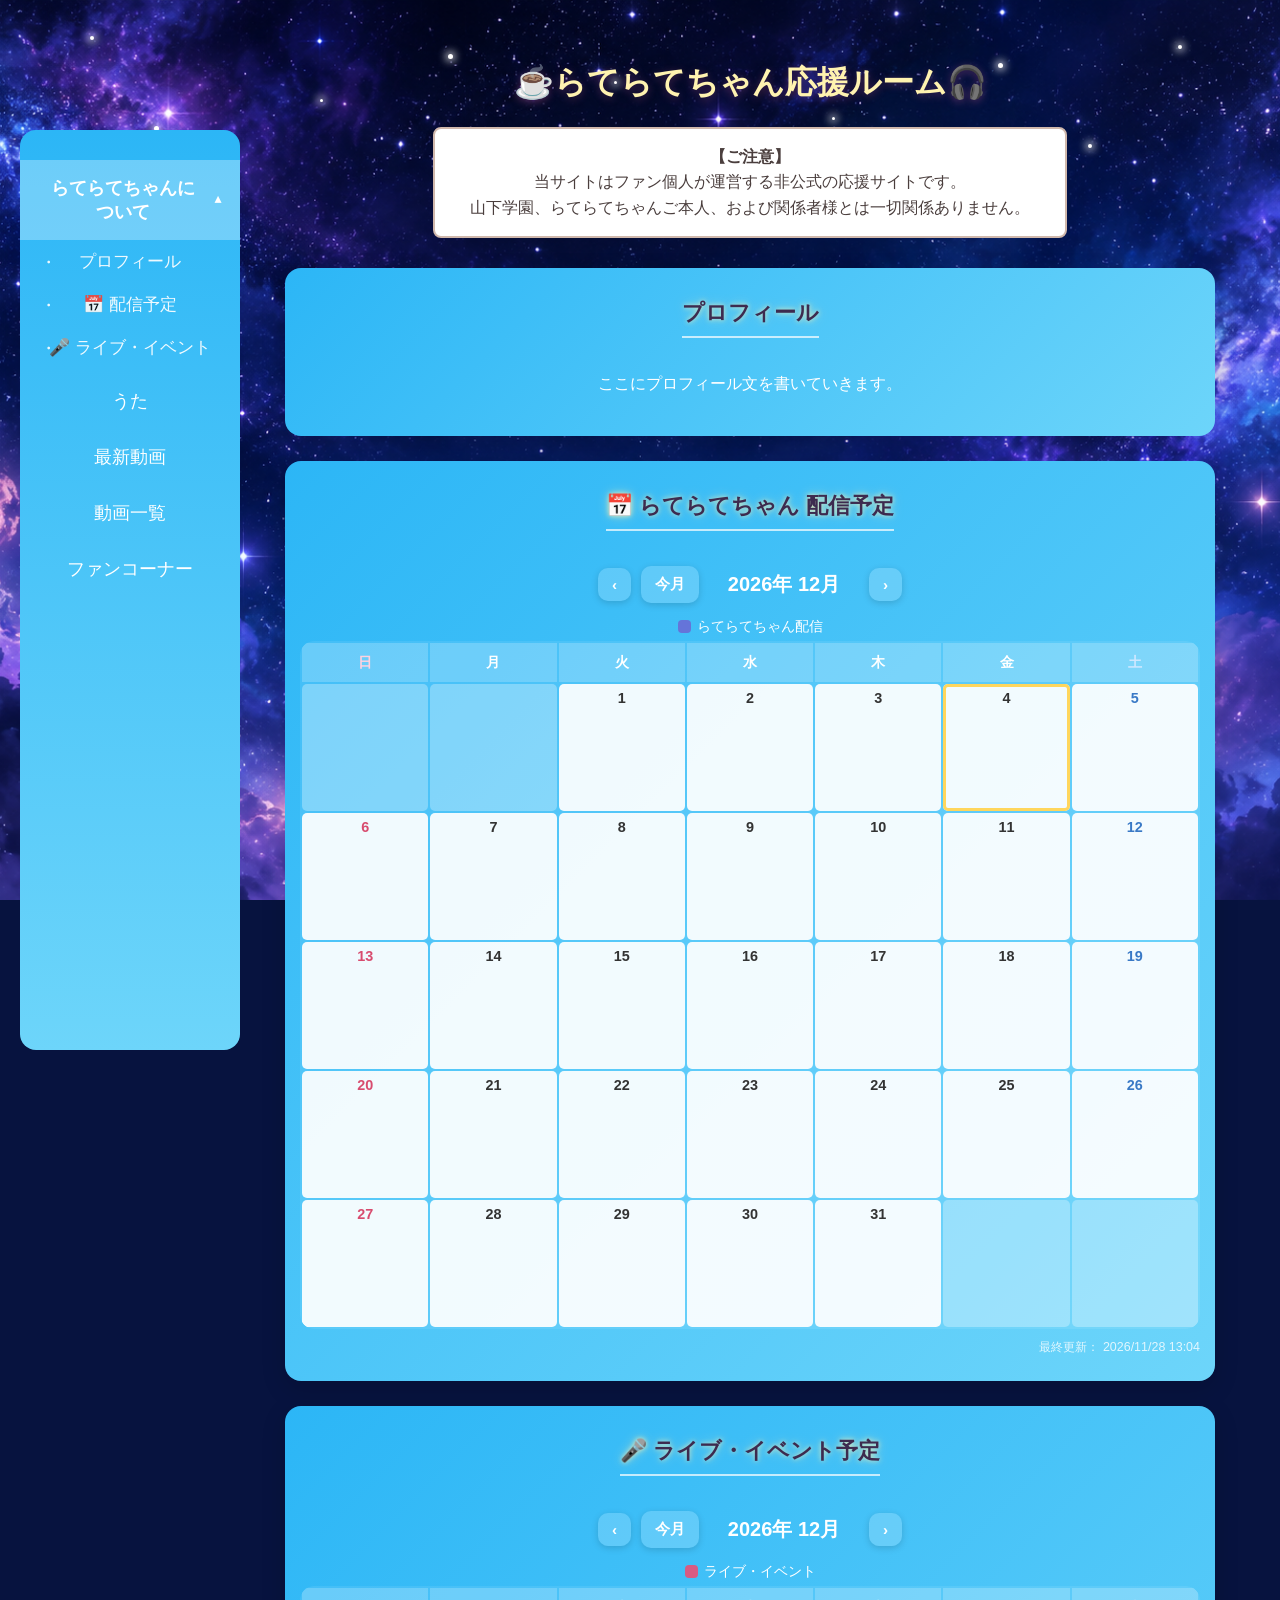
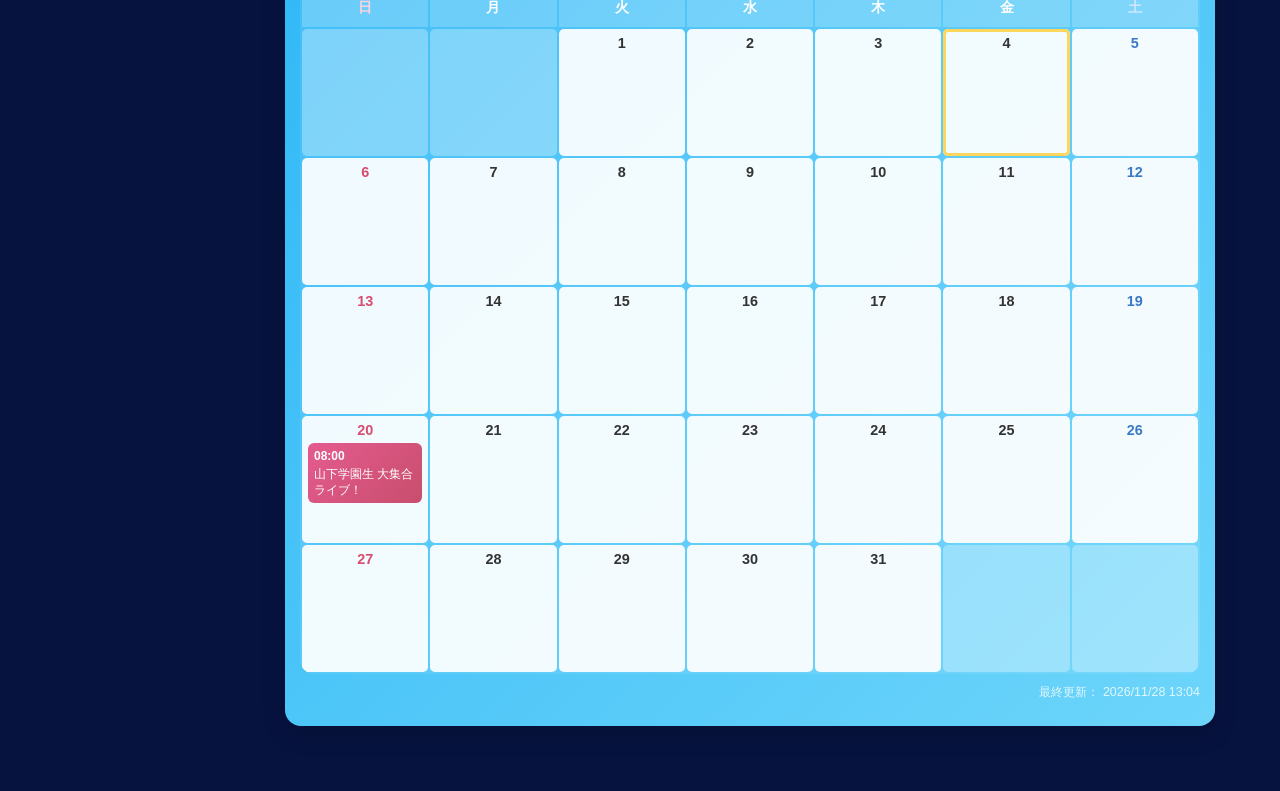
<file: index.html>
<!DOCTYPE html>
<html lang="ja">
<head>
  <meta charset="UTF-8">
  <meta name="viewport" content="width=device-width, initial-scale=1.0">

  <title>プロフィール｜らてらてちゃん応援ルーム</title>

  <link rel="stylesheet" href="style.css">

  <style>
    /* ========================================
       📅 スケジュール
    ======================================== */

    .schedule-box {
      width: 100%;
      margin-top: 15px;
    }

    .calendar-header {
      display: flex;
      align-items: center;
      justify-content: center;
      gap: 10px;
      flex-wrap: wrap;
      margin-bottom: 15px;
    }

    .calendar-title {
      min-width: 150px;
      margin: 0;
      text-align: center;
      font-size: 1.25rem;
      font-weight: bold;
      color: #ffffff;
    }

    .calendar-button {
      border: none;
      border-radius: 10px;
      padding: 8px 14px;
      cursor: pointer;
      font-weight: bold;
      font-size: 0.95rem;
      color: #ffffff;
      background: rgba(255, 255, 255, 0.18);
      box-shadow: 0 2px 7px rgba(0, 0, 0, 0.15);
      transition: 0.2s;
    }

    .calendar-button:hover {
      background: rgba(255, 255, 255, 0.30);
      transform: translateY(-1px);
    }

    .calendar-wrap {
      width: 100%;
      overflow-x: auto;
      border-radius: 14px;
    }

    .calendar {
      width: 100%;
      min-width: 700px;
      border-collapse: separate;
      border-spacing: 2px;
      table-layout: fixed;
      background: rgba(255, 255, 255, 0.08);
      border-radius: 14px;
      overflow: hidden;
    }

    .calendar th {
      padding: 10px 4px;
      text-align: center;
      background: rgba(255, 255, 255, 0.20);
      color: #ffffff;
      font-size: 0.9rem;
    }

    .calendar th:first-child {
      color: #ffd2df;
    }

    .calendar th:last-child {
      color: #cfe8ff;
    }

    .calendar td {
      height: 115px;
      padding: 6px;
      vertical-align: top;
      background: rgba(255, 255, 255, 0.92);
      color: #333333;
      border-radius: 5px;
    }

    .calendar td.empty-day {
      background: rgba(255, 255, 255, 0.30);
    }

    .calendar td.today {
      outline: 3px solid #ffd65c;
      outline-offset: -3px;
    }

    .day-number {
      display: block;
      margin-bottom: 5px;
      font-size: 0.9rem;
      font-weight: bold;
      color: #333333;
    }

    .sunday .day-number {
      color: #d84c6f;
    }

    .saturday .day-number {
      color: #3979c6;
    }

    .schedule-event {
      display: block;
      width: 100%;
      margin: 3px 0;
      padding: 5px 6px;
      border: none;
      border-radius: 6px;
      text-align: left;
      font-size: 0.75rem;
      line-height: 1.35;
      cursor: pointer;
      word-break: break-word;
      transition: 0.15s;
    }

    .schedule-event:hover {
      transform: scale(1.02);
      filter: brightness(1.05);
    }

    .streaming-event {
      color: #ffffff;
      background: linear-gradient(
        135deg,
        #5577e8,
        #805ad5
      );
    }

    .live-event {
      color: #ffffff;
      background: linear-gradient(
        135deg,
        #e45b8f,
        #c84e6d
      );
    }

    .event-time {
      display: block;
      font-weight: bold;
      margin-bottom: 2px;
    }

    .schedule-legend {
      display: flex;
      justify-content: center;
      gap: 18px;
      flex-wrap: wrap;
      margin: 12px 0 5px;
      color: #ffffff;
      font-size: 0.85rem;
    }

    .legend-item {
      display: inline-flex;
      align-items: center;
      gap: 6px;
    }

    .legend-color {
      width: 13px;
      height: 13px;
      border-radius: 4px;
    }

    .legend-streaming {
      background: #6574d9;
    }

    .legend-live {
      background: #d85b83;
    }

    .schedule-message {
      padding: 20px;
      text-align: center;
      color: #ffffff;
      font-size: 0.95rem;
    }

    .schedule-update {
      margin-top: 10px;
      text-align: right;
      font-size: 0.78rem;
      color: rgba(255, 255, 255, 0.8);
    }


    /* ========================================
       📋 予定詳細
    ======================================== */

    .schedule-modal {
      display: none;
      position: fixed;
      z-index: 9999;
      inset: 0;
      padding: 20px;
      background: rgba(0, 0, 0, 0.65);
      align-items: center;
      justify-content: center;
    }

    .schedule-modal.show {
      display: flex;
    }

    .schedule-modal-content {
      position: relative;
      width: 100%;
      max-width: 520px;
      max-height: 80vh;
      overflow-y: auto;
      padding: 25px;
      border-radius: 18px;
      color: #333333;
      background: #ffffff;
      box-shadow: 0 10px 35px rgba(0, 0, 0, 0.35);
    }

    .schedule-modal-content h3 {
      margin: 0 35px 15px 0;
      color: #51428a;
      line-height: 1.5;
    }

    .schedule-modal-close {
      position: absolute;
      top: 12px;
      right: 15px;
      width: 35px;
      height: 35px;
      border: none;
      border-radius: 50%;
      cursor: pointer;
      font-size: 1.3rem;
      color: #555555;
      background: #eeeeee;
    }

    .schedule-detail-row {
      margin: 10px 0;
      line-height: 1.7;
      white-space: pre-wrap;
      word-break: break-word;
    }

    .schedule-detail-label {
      font-weight: bold;
      color: #51428a;
    }

    .schedule-link {
      display: inline-block;
      margin-top: 15px;
      padding: 10px 18px;
      border-radius: 10px;
      color: #ffffff;
      text-decoration: none;
      font-weight: bold;
      background: linear-gradient(
        135deg,
        #5577e8,
        #805ad5
      );
    }

    .schedule-link:hover {
      opacity: 0.9;
    }


    /* ========================================
       📱 スマホ
    ======================================== */

    @media (max-width: 700px) {

      .calendar {
        min-width: 620px;
      }

      .calendar td {
        height: 100px;
      }

      .schedule-event {
        font-size: 0.70rem;
      }

      .calendar-header {
        gap: 7px;
      }

      .calendar-title {
        min-width: 125px;
        font-size: 1.05rem;
      }

      .calendar-button {
        padding: 7px 10px;
        font-size: 0.85rem;
      }

      .schedule-modal-content {
        padding: 22px 18px;
      }
    }
  </style>
</head>


<body>

<!-- ★ 星空演出オーバーレイ -->
<div class="starry-overlay" aria-hidden="true">
  <!-- キラキラ星 -->
  <div class="twinkle-star s1"></div>
  <div class="twinkle-star s2"></div>
  <div class="twinkle-star s3"></div>
  <div class="twinkle-star s4"></div>
  <div class="twinkle-star s5"></div>
  <div class="twinkle-star s6"></div>
  <div class="twinkle-star s7"></div>
  <div class="twinkle-star s8"></div>
  <div class="twinkle-star s9"></div>
  <div class="twinkle-star s10"></div>
</div>
  
<div class="layout">
  <!-- ========================================
       左メニュー
  ======================================== -->
  <nav class="side-menu">

    <!-- ★ らてらてちゃんについて（展開メニュー） -->
    <div class="menu-group">
      <div class="menu-parent-row">
        <a href="index.html" class="menu-link menu-parent active">らてらてちゃんについて</a>
        <button class="menu-toggle open" type="button" aria-label="メニューを開閉">▼</button>
      </div>
      <div class="menu-children open">
        <a href="#profile" class="menu-link child">プロフィール</a>
        <a href="#streaming-schedule-section" class="menu-link child">📅 配信予定</a>
        <a href="#live-schedule-section" class="menu-link child">🎤 ライブ・イベント</a>
      </div>
    </div>

    <a href="songs.html" class="menu-link">うた</a>
    <a href="videos.html" class="menu-link">最新動画</a>
    <a href="videos-list.html" class="menu-link">動画一覧</a>
    <a href="fan.html" class="menu-link">ファンコーナー</a>

  </nav>

  <!-- ========================================
       メインコンテンツ
  ======================================== -->
  <main class="main-content">

    <h1>☕️らてらてちゃん応援ルーム🎧️</h1>

    <!-- ★ 注意書き（タイトル直下） -->
    <div class="caution">
      <strong>【ご注意】</strong><br>
      当サイトはファン個人が運営する非公式の応援サイトです。<br>
      山下学園、らてらてちゃんご本人、および関係者様とは一切関係ありません。
    </div>

    <!-- プロフィール -->
    <div id="profile" class="video-section">
      <h2>プロフィール</h2>
      <p>ここにプロフィール文を書いていきます。</p>
    </div>

    <!-- 配信予定 -->
    <div id="streaming-schedule-section" class="video-section">
      <h2>📅 らてらてちゃん 配信予定</h2>
      <div id="streaming-schedule" class="schedule-box"></div>
    </div>

    <!-- ライブ・イベント予定 -->
    <div id="live-schedule-section" class="video-section">
      <h2>🎤 ライブ・イベント予定</h2>
      <div id="live-schedule" class="schedule-box"></div>
    </div>

  </main>

</div>  <!-- ★ ここで .layout を閉じる -->

  <!-- ========================================
       📋 予定詳細ウィンドウ
  ======================================== -->

  <div
    id="schedule-modal"
    class="schedule-modal">

    <div class="schedule-modal-content">

      <button
        id="schedule-modal-close"
        class="schedule-modal-close"
        type="button">
        ×
      </button>

      <div id="schedule-modal-body"></div>

    </div>

  </div>


  <script>
    /* ========================================
       📅 スケジュール設定
    ======================================== */

    let scheduleData = {
      streaming: [],
      live: []
    };

    let updatedAt = "";

    const calendarStates = {
      streaming: new Date(),
      live: new Date()
    };


    /* ========================================
       JSON取得
    ======================================== */

    async function loadSchedule() {

      try {

        const response = await fetch(
          "schedule-data.json?t=" + Date.now(),
          {
            cache: "no-store"
          }
        );

        if (!response.ok) {
          throw new Error(
            "schedule-data.json の取得に失敗しました"
          );
        }

        const data = await response.json();

        scheduleData.streaming =
          Array.isArray(data.streaming)
            ? data.streaming
            : [];

        scheduleData.live =
          Array.isArray(data.live)
            ? data.live
            : [];

        updatedAt = data.updatedAt || "";

        renderCalendar("streaming");
        renderCalendar("live");

      } catch (error) {

        console.error(error);

        document.getElementById(
          "streaming-schedule"
        ).innerHTML =
          '<div class="schedule-message">' +
          '配信予定を読み込めませんでした。' +
          '</div>';

        document.getElementById(
          "live-schedule"
        ).innerHTML =
          '<div class="schedule-message">' +
          'ライブ・イベント予定を読み込めませんでした。' +
          '</div>';
      }
    }


    /* ========================================
       カレンダー作成
    ======================================== */

    function renderCalendar(type) {

      const container =
        document.getElementById(
          type === "streaming"
            ? "streaming-schedule"
            : "live-schedule"
        );

      const currentDate =
        calendarStates[type];

      const year =
        currentDate.getFullYear();

      const month =
        currentDate.getMonth();

      const firstDay =
        new Date(
          year,
          month,
          1
        ).getDay();

      const lastDate =
        new Date(
          year,
          month + 1,
          0
        ).getDate();


      let html = "";


      /* ヘッダー */

      html += `
        <div class="calendar-header">

          <button
            class="calendar-button"
            type="button"
            onclick="changeMonth('${type}', -1)">
            ‹
          </button>

          <button
            class="calendar-button"
            type="button"
            onclick="goCurrentMonth('${type}')">
            今月
          </button>

          <div class="calendar-title">
            ${year}年 ${month + 1}月
          </div>

          <button
            class="calendar-button"
            type="button"
            onclick="changeMonth('${type}', 1)">
            ›
          </button>

        </div>
      `;


      /* 凡例 */

      html += `
        <div class="schedule-legend">
      `;

      if (type === "streaming") {

        html += `
          <span class="legend-item">
            <span
              class="legend-color legend-streaming">
            </span>
            らてらてちゃん配信
          </span>
        `;

      } else {

        html += `
          <span class="legend-item">
            <span
              class="legend-color legend-live">
            </span>
            ライブ・イベント
          </span>
        `;
      }

      html += `
        </div>
      `;


      /* カレンダー */

      html += `
        <div class="calendar-wrap">

          <table class="calendar">

            <thead>
              <tr>
                <th>日</th>
                <th>月</th>
                <th>火</th>
                <th>水</th>
                <th>木</th>
                <th>金</th>
                <th>土</th>
              </tr>
            </thead>

            <tbody>
      `;


      let day = 1;

      for (let week = 0; week < 6; week++) {

        if (day > lastDate) {
          break;
        }

        html += "<tr>";

        for (
          let weekday = 0;
          weekday < 7;
          weekday++
        ) {

          if (
            (week === 0 &&
             weekday < firstDay)
            ||
            day > lastDate
          ) {

            html +=
              '<td class="empty-day"></td>';

            continue;
          }


          const cellDate =
            new Date(
              year,
              month,
              day
            );


          const dateString =
            formatLocalDate(
              cellDate
            );


          const events =
            scheduleData[type]
              .filter(event => {

                if (!event.start) {
                  return false;
                }

                return (
                  event.start.slice(0, 10)
                  === dateString
                );
              });


          const today =
            new Date();

          const isToday =
            today.getFullYear() === year &&
            today.getMonth() === month &&
            today.getDate() === day;


          let tdClass = "";

          if (weekday === 0) {
            tdClass += " sunday";
          }

          if (weekday === 6) {
            tdClass += " saturday";
          }

          if (isToday) {
            tdClass += " today";
          }


          html += `
            <td class="${tdClass.trim()}">

              <span class="day-number">
                ${day}
              </span>
          `;


          events.forEach(event => {

            const time =
              formatEventTime(
                event.start
              );

            const eventClass =
              type === "streaming"
                ? "streaming-event"
                : "live-event";


            html += `
              <button
                type="button"
                class="schedule-event ${eventClass}"
                onclick='openScheduleDetail(
                  ${JSON.stringify(event)}
                )'>

                <span class="event-time">
                  ${escapeHtml(time)}
                </span>

                ${escapeHtml(event.title)}

              </button>
            `;
          });


          html += "</td>";

          day++;
        }

        html += "</tr>";
      }


      html += `
            </tbody>

          </table>

        </div>
      `;


      /* 更新日時 */

      if (updatedAt) {

        html += `
          <div class="schedule-update">
            最終更新：
            ${escapeHtml(
              formatUpdatedAt(updatedAt)
            )}
          </div>
        `;
      }


      container.innerHTML = html;
    }


    /* ========================================
       月移動
    ======================================== */

    function changeMonth(
      type,
      amount
    ) {

      const current =
        calendarStates[type];

      calendarStates[type] =
        new Date(
          current.getFullYear(),
          current.getMonth() + amount,
          1
        );

      renderCalendar(type);
    }


    function goCurrentMonth(type) {

      const now = new Date();

      calendarStates[type] =
        new Date(
          now.getFullYear(),
          now.getMonth(),
          1
        );

      renderCalendar(type);
    }


    /* ========================================
       詳細表示
    ======================================== */

    function openScheduleDetail(event) {

      const modal =
        document.getElementById(
          "schedule-modal"
        );

      const body =
        document.getElementById(
          "schedule-modal-body"
        );


      let html = `
        <h3>
          ${escapeHtml(event.title)}
        </h3>
      `;


      html += `
        <div class="schedule-detail-row">

          <span class="schedule-detail-label">
            📅 日時
          </span><br>

          ${escapeHtml(
            formatDetailDate(
              event.start,
              event.end
            )
          )}

        </div>
      `;


      if (event.location) {

        html += `
          <div class="schedule-detail-row">

            <span class="schedule-detail-label">
              📍 場所
            </span><br>

            ${escapeHtml(event.location)}

          </div>
        `;
      }


      if (event.description) {

        html += `
          <div class="schedule-detail-row">

            <span class="schedule-detail-label">
              📝 詳細
            </span><br>

            ${escapeHtml(
              event.description
            )}

          </div>
        `;
      }


      const link =
        event.url ||
        event.source;


      if (link) {

        html += `
          <a
            class="schedule-link"
            href="${escapeAttribute(link)}"
            target="_blank"
            rel="noopener noreferrer">

            詳細ページを開く

          </a>
        `;
      }


      body.innerHTML = html;

      modal.classList.add("show");
    }


    function closeScheduleDetail() {

      document
        .getElementById(
          "schedule-modal"
        )
        .classList.remove("show");
    }


    document
      .getElementById(
        "schedule-modal-close"
      )
      .addEventListener(
        "click",
        closeScheduleDetail
      );


    document
      .getElementById(
        "schedule-modal"
      )
      .addEventListener(
        "click",
        function(event) {

          if (
            event.target === this
          ) {
            closeScheduleDetail();
          }
        }
      );


    document.addEventListener(
      "keydown",
      function(event) {

        if (event.key === "Escape") {
          closeScheduleDetail();
        }
      }
    );


    /* ========================================
       日付表示
    ======================================== */

    function formatLocalDate(date) {

      const year =
        date.getFullYear();

      const month =
        String(
          date.getMonth() + 1
        ).padStart(2, "0");

      const day =
        String(
          date.getDate()
        ).padStart(2, "0");

      return (
        year +
        "-" +
        month +
        "-" +
        day
      );
    }


    function formatEventTime(value) {

      if (!value) {
        return "";
      }

      const date =
        new Date(value);

      return (
        String(
          date.getHours()
        ).padStart(2, "0")
        +
        ":"
        +
        String(
          date.getMinutes()
        ).padStart(2, "0")
      );
    }


    function formatDetailDate(
      startValue,
      endValue
    ) {

      if (!startValue) {
        return "";
      }

      const start =
        new Date(startValue);

      const weekdays = [
        "日",
        "月",
        "火",
        "水",
        "木",
        "金",
        "土"
      ];


      let text =
        start.getFullYear()
        + "年"
        + (start.getMonth() + 1)
        + "月"
        + start.getDate()
        + "日（"
        + weekdays[start.getDay()]
        + "） "
        + String(
          start.getHours()
        ).padStart(2, "0")
        + ":"
        + String(
          start.getMinutes()
        ).padStart(2, "0");


      if (endValue) {

        const end =
          new Date(endValue);

        text +=
          " ～ "
          + String(
            end.getHours()
          ).padStart(2, "0")
          + ":"
          + String(
            end.getMinutes()
          ).padStart(2, "0");
      }


      return text;
    }


    function formatUpdatedAt(value) {

      const date =
        new Date(value);

      return (
        date.getFullYear()
        + "/"
        + String(
          date.getMonth() + 1
        ).padStart(2, "0")
        + "/"
        + String(
          date.getDate()
        ).padStart(2, "0")
        + " "
        + String(
          date.getHours()
        ).padStart(2, "0")
        + ":"
        + String(
          date.getMinutes()
        ).padStart(2, "0")
      );
    }


    /* ========================================
       HTML安全対策
    ======================================== */

    function escapeHtml(value) {

      return String(
        value ?? ""
      )
        .replaceAll("&", "&amp;")
        .replaceAll("<", "&lt;")
        .replaceAll(">", "&gt;")
        .replaceAll('"', "&quot;")
        .replaceAll("'", "&#039;");
    }


    function escapeAttribute(value) {

      return escapeHtml(value);
    }


    /* ========================================
       📂 メニュー開閉
    ======================================== */

    function setupMenuToggle() {
      document.querySelectorAll(".menu-group").forEach(group => {
        const toggle = group.querySelector(".menu-toggle");
        const children = group.querySelector(".menu-children");
        if (!toggle || !children) return;

        toggle.addEventListener("click", function (e) {
          e.preventDefault();
          e.stopPropagation();
          children.classList.toggle("open");
          toggle.classList.toggle("open");
        });
      });
    }


    /* ========================================
       ★ ランダム流れ星
    ======================================== */

    function createShootingStar() {
      const overlay = document.querySelector('.starry-overlay');
      if (!overlay) {
        console.log("starry-overlay が見つかりません");
        return;
      }

      const star = document.createElement('div');
      star.className = 'shooting-star';

      const size = 2 + Math.random() * 2;
      const length = 150 + Math.random() * 150;
      const duration = 2.8 + Math.random() * 2.5;
      const angle = -20 - Math.random() * 40;
      const startTop = 5 + Math.random() * 50;
      const startRight = -100 - Math.random() * 100;

      star.style.cssText = `
        width: ${length}px;
        height: ${size}px;
        top: ${startTop}%;
        right: ${startRight}px;
        --angle: ${angle}deg;
        transform: rotate(${angle}deg);
      `;

      star.style.animation = `shooting-random ${duration}s linear forwards`;

      overlay.appendChild(star);

      setTimeout(() => {
        star.remove();
      }, duration * 1000 + 200);
    }

    function startShootingStars() {
      console.log("流れ星スタート");
      createShootingStar();
      setTimeout(createShootingStar, 900);

      setInterval(() => {
        const count = 2 + Math.floor(Math.random() * 2);
        for (let i = 0; i < count; i++) {
          setTimeout(createShootingStar, i * 700);
        }
      }, 5000);
    }

    // キーフレーム追加
    const shootingStyle = document.createElement('style');
    shootingStyle.textContent = `
      @keyframes shooting-random {
        0% {
          transform: translateX(0) translateY(0) rotate(var(--angle));
          opacity: 0;
        }
        5% { opacity: 1; }
        80% { opacity: 1; }
        100% {
          transform: translateX(-140vw) translateY(50vh) rotate(var(--angle));
          opacity: 0;
        }
      }
    `;
    document.head.appendChild(shootingStyle);

    // 開始
    setupMenuToggle();
    loadSchedule();
    startShootingStars();

  </script>

</body>
</html>
</file>
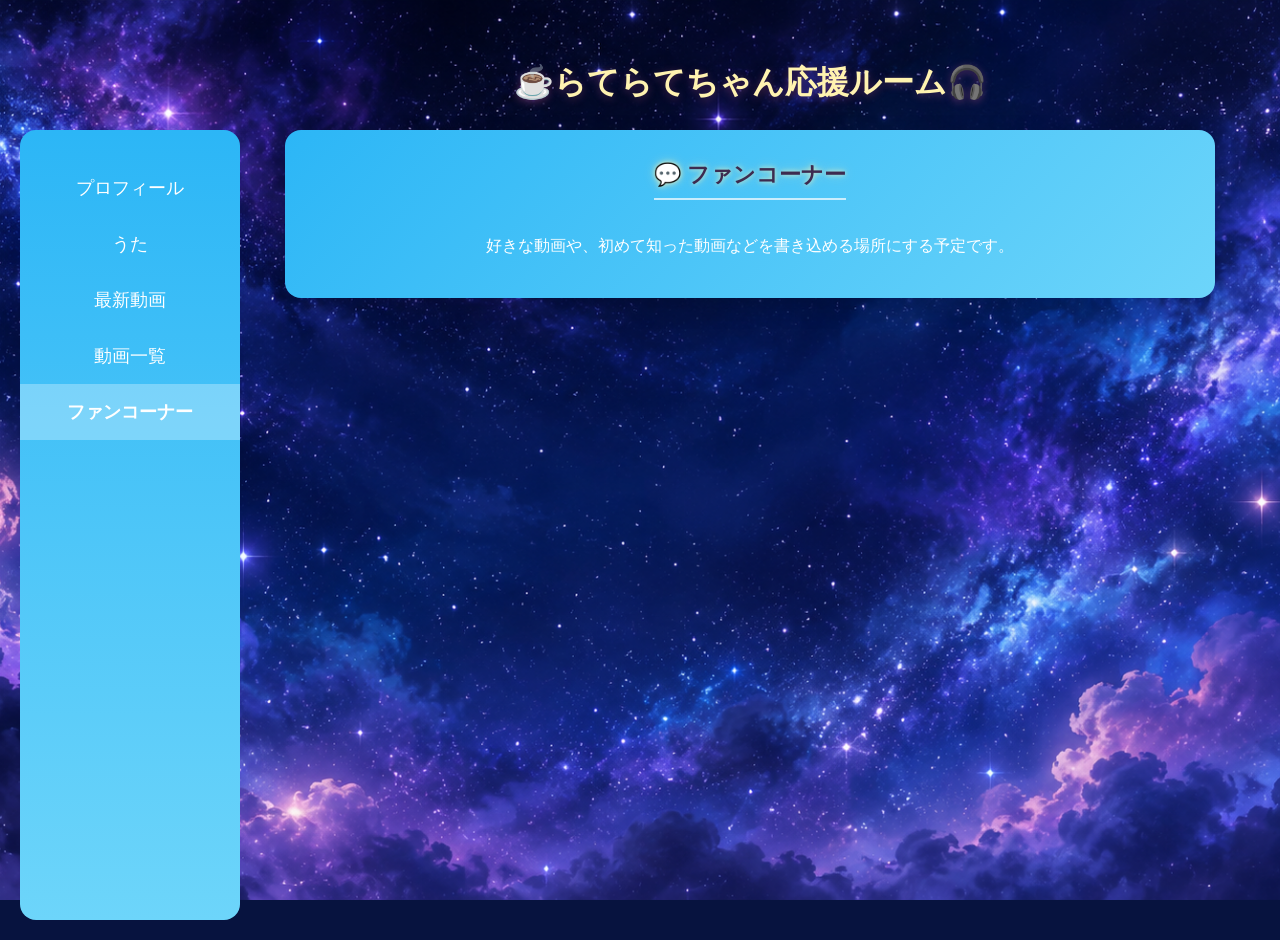
<file: fan.html>
<!DOCTYPE html>
<html lang="ja">
<head>
  <meta charset="UTF-8">
  <meta name="viewport" content="width=device-width, initial-scale=1.0">
  <title>ファンコーナー｜らてらてちゃん応援ルーム</title>
  <link rel="stylesheet" href="style.css">
</head>
<body>

  <div class="layout">
    <nav class="side-menu">
      <a href="index.html" class="menu-link">プロフィール</a>
      <a href="songs.html" class="menu-link">うた</a>
      <a href="videos.html" class="menu-link">最新動画</a>
      <a href="videos-list.html" class="menu-link">動画一覧</a>
      <a href="fan.html" class="menu-link active">ファンコーナー</a>
    </nav>

    <main class="main-content">
      <h1>☕️らてらてちゃん応援ルーム🎧️</h1>

      <div class="video-section">
        <h2>💬 ファンコーナー</h2>
        <p>好きな動画や、初めて知った動画などを書き込める場所にする予定です。</p>
      </div>
    </main>
  </div>

</body>
</html>
</file>
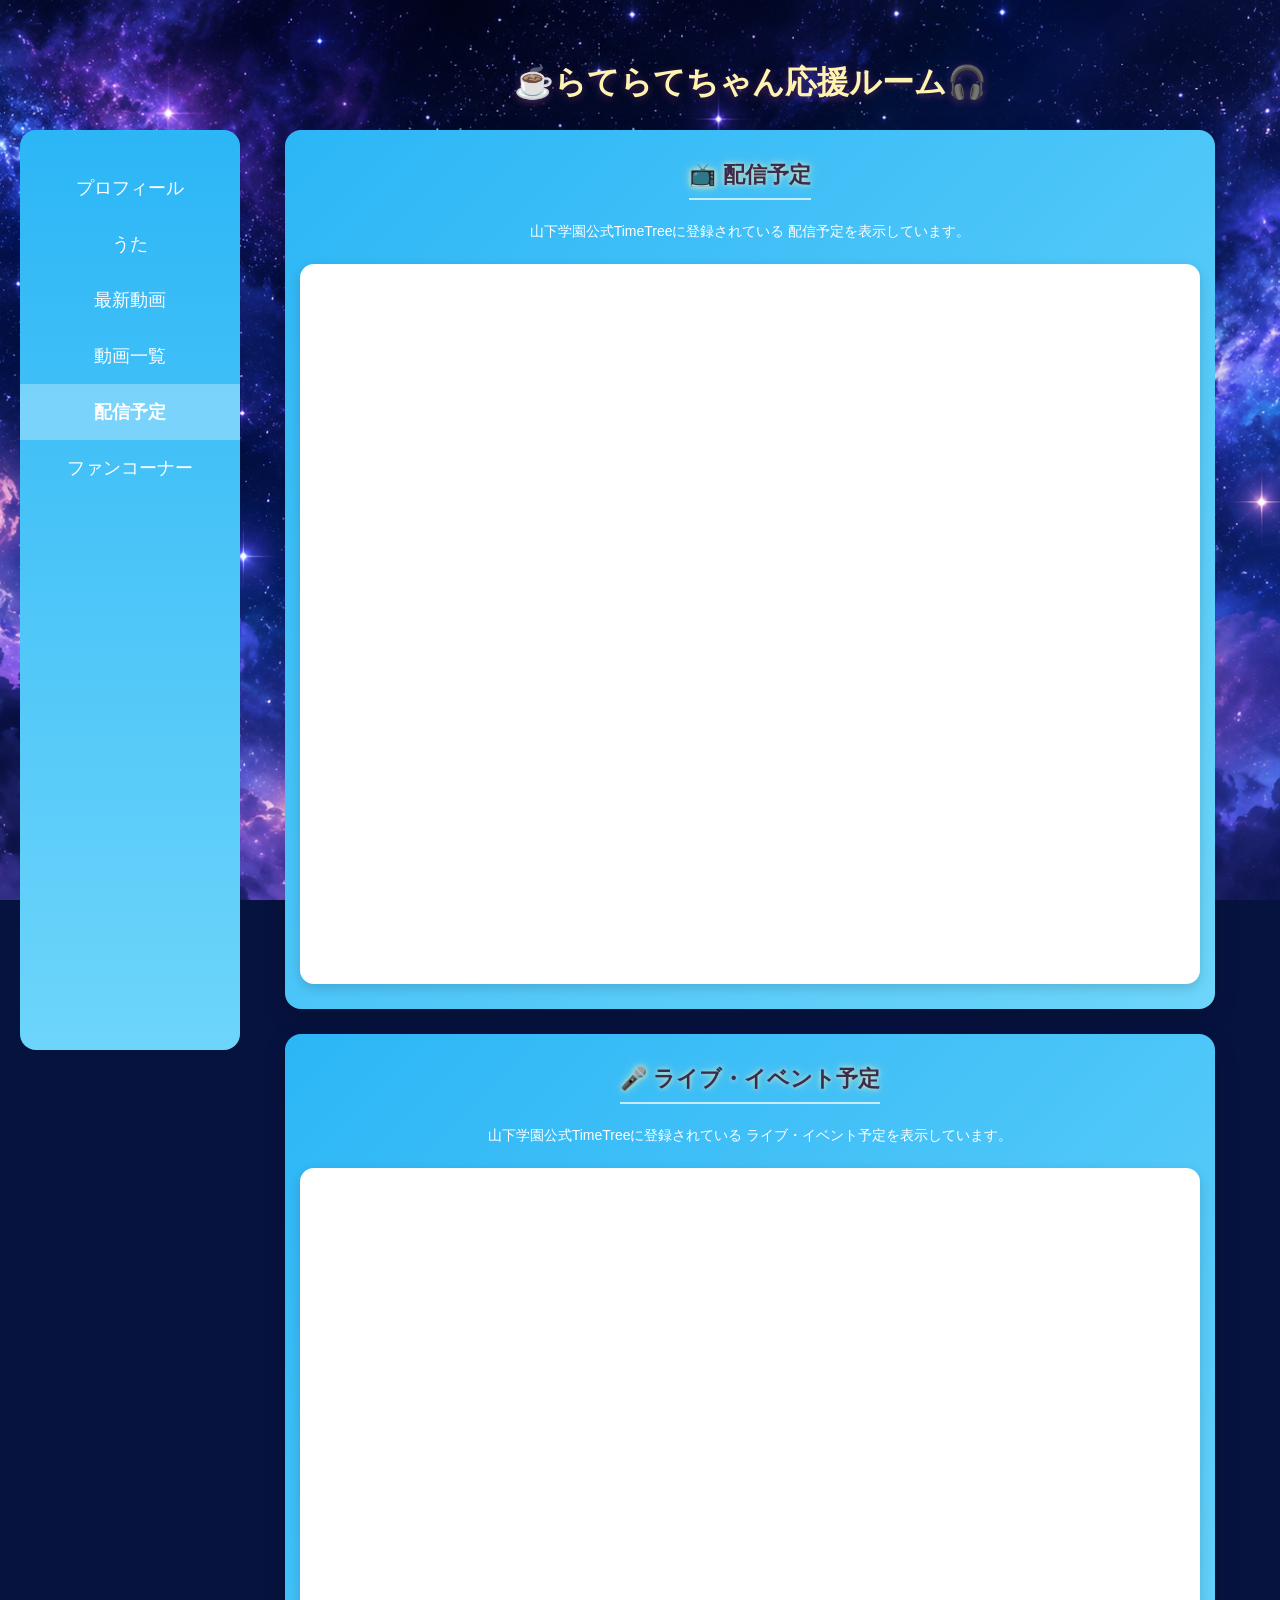
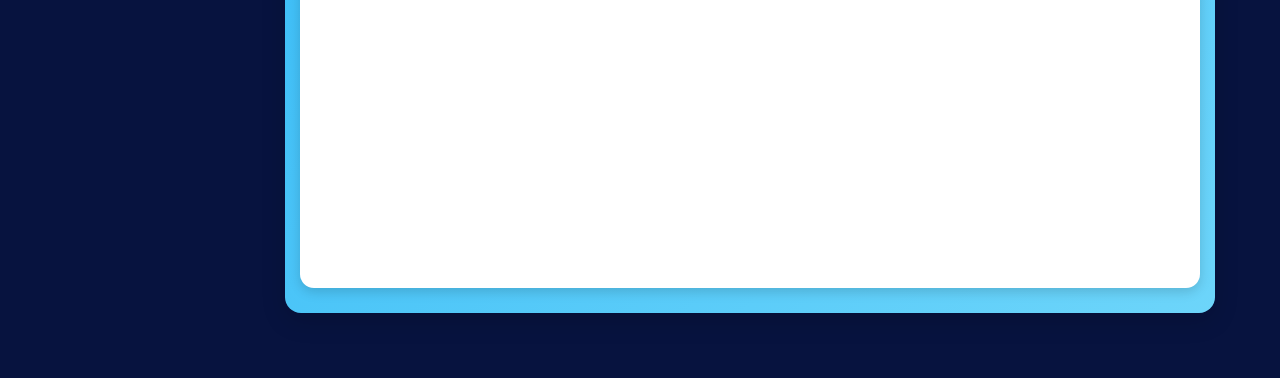
<file: schedule.html>
<!DOCTYPE html>
<html lang="ja">

<head>
  <meta charset="UTF-8">
  <meta name="viewport" content="width=device-width, initial-scale=1.0">

  <title>配信予定｜らてらてちゃん応援ルーム</title>

  <link rel="stylesheet" href="style.css">

  <style>

    /* ========================================
       📅 スケジュールページ
    ======================================== */

    .schedule-section {
      background: linear-gradient(135deg, #2CB6F6, #6dd5fa);
      color: white;
      border-radius: 16px;
      padding: 25px 15px;
      margin: 25px auto;
      max-width: 900px;
      box-shadow: 0 8px 25px rgba(0, 0, 0, 0.15);
    }

    .schedule-section h2 {
      color: #3D2B4F;
      text-shadow:
        0 0 5px rgba(255, 243, 176, 0.8),
        0 0 12px rgba(255, 243, 176, 0.45);

      border-bottom: 2px solid rgba(255,255,255,0.7);
      padding-bottom: 8px;
      display: inline-block;
      margin: 5px 0 20px;
      font-size: 22px;
    }


    /* ========================================
       TimeTreeを入れる白い枠
    ======================================== */

    .calendar-box {
      background: white;
      border-radius: 14px;
      padding: 10px;
      overflow: hidden;
      box-shadow: 0 4px 12px rgba(0,0,0,.15);
    }


    /* ========================================
       TimeTree
    ======================================== */

    .timetree-calendar {
      width: 100%;
      height: 700px;
      border: none;
      display: block;
      border-radius: 10px;
    }


    /* ========================================
       説明
    ======================================== */

    .schedule-note {
      margin: 0 auto 20px;
      max-width: 750px;
      line-height: 1.7;
      font-size: 14px;
    }


    /* ========================================
       スマホ
    ======================================== */

    @media (max-width: 768px) {

      .schedule-section {
        padding: 18px 8px;
      }

      .calendar-box {
        padding: 5px;
      }

      .timetree-calendar {
        height: 650px;
      }

    }

  </style>

</head>


<body>

  <div class="layout">


    <!-- ========================================
         左メニュー
    ======================================== -->

    <nav class="side-menu">

      <a href="index.html" class="menu-link">
        プロフィール
      </a>

      <a href="songs.html" class="menu-link">
        うた
      </a>

      <a href="videos.html" class="menu-link">
        最新動画
      </a>

      <a href="videos-list.html" class="menu-link">
        動画一覧
      </a>

      <a href="schedule.html" class="menu-link active">
        配信予定
      </a>

      <a href="fan.html" class="menu-link">
        ファンコーナー
      </a>

    </nav>


    <!-- ========================================
         メイン
    ======================================== -->

    <main class="main-content">

      <h1>
        ☕️らてらてちゃん応援ルーム🎧️
      </h1>


      <!-- ========================================
           📺 配信予定
      ======================================== -->

      <div class="schedule-section">

        <h2>
          📺 配信予定
        </h2>

        <p class="schedule-note">
          山下学園公式TimeTreeに登録されている
          配信予定を表示しています。
        </p>

        <div class="calendar-box">

          <iframe
            class="timetree-calendar"
            src="https://timetreeapp.com/public_calendars/ymstgakuen_streaming/embed/monthly?calendar_name=true"
            loading="lazy">
          </iframe>

        </div>

      </div>



      <!-- ========================================
           🎤 ライブ・イベント予定
      ======================================== -->

      <div class="schedule-section">

        <h2>
          🎤 ライブ・イベント予定
        </h2>

        <p class="schedule-note">
          山下学園公式TimeTreeに登録されている
          ライブ・イベント予定を表示しています。
        </p>

        <div class="calendar-box">

          <iframe
            class="timetree-calendar"
            src="https://timetreeapp.com/public_calendars/yamashita_gakuen/embed/monthly?calendar_name=true"
            loading="lazy">
          </iframe>

        </div>

      </div>


    </main>

  </div>

</body>

</html>
</file>
<file: style.css>
body {
  background-image: url("images/starry-sky-new.png?v=2");
  background-size: cover;
  background-position: center top;
  background-attachment: fixed;

  background-color: #07133f;
  color: #4a3e3d;
  text-align: center;
  font-family: sans-serif;
  padding: 20px;
  margin: 0;

  min-height: 100vh;
}

/* 注意書き */
.caution {
  background-color: #ffffff;
  border: 2px solid #d0b8ac;
  padding: 15px;
  margin: 0 auto 30px;
  max-width: 600px;
  border-radius: 8px;
  color: #4a3e3d;
  line-height: 1.6;
}

/* 動画セクション共通 */
.video-section {
  background: linear-gradient(135deg, #2CB6F6, #6dd5fa);
  color: white;
  border-radius: 16px;
  padding: 25px 15px;
  margin: 25px auto;
  max-width: 900px;
  box-shadow: 0 8px 25px rgba(0, 0, 0, 0.15);
}

.video-section h2 {
  border-bottom: 2px solid rgba(255, 255, 255, 0.7);
  padding-bottom: 8px;
  display: inline-block;
  color: white;
  margin: 5px 0 20px;
  font-size: 22px;
}

/* ===== 横動画・ショート用 ===== */
.video-card {
  margin: 15px auto 0;
  background: #111;
  padding: 12px;
  border-radius: 16px;
  width: 100%;
  max-width: 800px;
  box-sizing: border-box;
}

.video-card iframe {
  width: 100%;
  height: 450px;
  border: none;
  border-radius: 12px;
  display: block;
}

.video-card p {
  color: white;
  margin: 12px 0 4px;
  font-size: 15px;
  line-height: 1.5;
}

.video-card.shorts {
  max-width: 360px;
}

.video-card.shorts iframe {
  height: auto;
  aspect-ratio: 9 / 16;
}

/* ===== ナビゲーション ===== */
.main-nav {
  display: flex;
  justify-content: center;
  flex-wrap: wrap;
  gap: 12px;
  margin: 25px auto 30px;
  max-width: 900px;
}

.nav-link {
  padding: 10px 22px;
  border-radius: 30px;
  background: #ffffff;
  color: #0288d1;
  text-decoration: none;
  font-size: 15px;
  box-shadow: 0 3px 10px rgba(0,0,0,0.1);
  transition: 0.2s;
}

.nav-link:hover {
  background: #e3f2fd;
  transform: translateY(-2px);
}

.nav-link.active {
  background: linear-gradient(135deg, #2CB6F6, #6dd5fa);
  color: white;
  font-weight: bold;
}

/* ===== オリジナル曲スライダー ===== */
.song-slider-wrapper {
  display: grid;
  grid-template-columns: 50px 1fr 50px;
  align-items: center;
  gap: 12px;
  width: 100%;
  max-width: 900px;
  margin: 0 auto;
}

.song-arrow {
  width: 48px;
  height: 48px;
  border: none;
  border-radius: 50%;
  background: rgba(255, 255, 255, 0.92);
  color: #0288d1;
  font-size: 32px;
  cursor: pointer;
  display: flex;
  align-items: center;
  justify-content: center;
  box-shadow: 0 4px 12px rgba(0, 0, 0, 0.2);
  transition: 0.2s;
}

.song-arrow:hover {
  background: white;
  transform: scale(1.08);
}

.song-count {
  color: rgba(255, 255, 255, 0.75);
  font-size: 14px;
  margin-top: 6px;
  text-align: center;
}

/* ===== サムネイル付きスライダー（カバー・山下学園） ===== */
.thumb-main {
  background: #111;
  border-radius: 16px;
  padding: 12px;
  margin: 0 auto 20px;
  max-width: 860px;
  box-shadow: 0 8px 20px rgba(0,0,0,0.25);
}

.thumb-main iframe {
  width: 100%;
  height: 480px;
  border: none;
  border-radius: 12px;
  display: block;
}

.thumb-main p {
  color: white;
  font-size: 16px;
  margin: 14px 8px 4px;
  text-align: center;
  line-height: 1.4;
}

.thumb-list-wrapper {
  display: flex;
  align-items: center;
  gap: 10px;
  max-width: 900px;
  margin: 0 auto;
}

.thumb-list {
  display: flex;
  flex-direction: row;
  flex-wrap: nowrap;
  overflow-x: auto;
  gap: 12px;
  padding: 8px 4px;
  width: 100%;
}

.thumb-item {
  flex: 0 0 210px;
  width: 210px;
  cursor: pointer;
  border-radius: 10px;
  overflow: hidden;
  background: #222;
  border: 3px solid transparent;
  transition: 0.2s;
}

.thumb-item:hover {
  transform: translateY(-3px);
  border-color: rgba(44, 182, 246, 0.4);
}

.thumb-item.active {
  border: 3px solid #F067A6;
  transform: translateY(-3px);
}

.thumb-item img {
  width: 100%;
  height: 80px;
  object-fit: cover;
  display: block;
}

.thumb-item p {
  color: white;
  font-size: 12px;
  padding: 6px;
  margin: 0;
  text-align: center;
  white-space: nowrap;
  overflow: hidden;
  text-overflow: ellipsis;
}

.thumb-arrow {
  width: 42px;
  height: 42px;
  border: none;
  border-radius: 50%;
  background: rgba(255,255,255,0.9);
  color: #0288d1;
  font-size: 26px;
  cursor: pointer;
  flex-shrink: 0;
  box-shadow: 0 3px 10px rgba(0,0,0,0.15);
  transition: 0.2s;
}

.thumb-arrow:hover {
  background: white;
  transform: scale(1.08);
}

/* サムネイル選択時の枠をピンクに強制変更 */
.thumb-item {
  border: 3px solid transparent !important;
}

.thumb-item.active {
  border: 3px solid #ff69b4 !important;
  transform: translateY(-4px) !important;
  box-shadow: 0 4px 12px rgba(255, 105, 180, 0.4) !important;
}

/* ===== レイアウト ===== */
.layout {
  display: flex;
  min-height: 100vh;
  max-width: 1400px;
  margin: 0 auto;
}

/* 左メニュー */
.side-menu {
  width: 220px;
  background: linear-gradient(180deg, #2CB6F6, #6dd5fa);
  padding: 30px 0;
  margin-top: 110px;
  height: auto;                      /* 固定高さやめる */
  max-height: calc(100vh - 40px);    /* 画面内に収める */
  border-radius: 16px;
  position: sticky;
  top: 20px;
  overflow-x: hidden;
  overflow-y: auto;                  /* 長いときは中でスクロール */
}

.menu-title {
  color: white;
  font-size: 18px;
  font-weight: bold;
  text-align: center;
  margin-bottom: 30px;
  line-height: 1.4;
  padding: 0 15px;
}

.menu-link {
  display: block;
  color: white;
  text-decoration: none;
  padding: 16px 25px;
  font-size: 18px;
  transition: 0.2s;
}

.menu-link:hover {
  background: rgba(255, 255, 255, 0.2);
}

.menu-link.active {
  background: rgba(255, 255, 255, 0.3);
  font-weight: bold;
}

/* メインコンテンツ */
.main-content {
  flex: 1;
  padding: 20px;
}

/* スマホ対応 */
@media (max-width: 768px) {
  .layout {
    flex-direction: column;
  }

  .side-menu {
    width: 100%;
    height: auto;
    position: relative;
    display: flex;
    flex-wrap: wrap;
    justify-content: center;
    gap: 8px;
    padding: 15px;
  }

  .menu-title {
    width: 100%;
    margin-bottom: 10px;
  }

  .menu-link {
    padding: 10px 16px;
    border-radius: 20px;
    background: rgba(255,255,255,0.15);
  }

  .thumb-main iframe {
    height: 240px;
  }

  .song-slider-wrapper {
    grid-template-columns: 40px 1fr 40px;
  }

  .song-arrow {
    width: 40px;
    height: 40px;
    font-size: 28px;
  }
}

.thumb-item:hover {
  border-color: rgba(255, 105, 180, 0.5) !important;
}

/* ===== 星空背景用：見出しを星っぽく ===== */
.video-section h2 {
  color: #3D2B4F;
  text-shadow:
    0 0 5px rgba(255, 243, 176, 0.8),
    0 0 12px rgba(255, 243, 176, 0.45);
}

/* タイトルの色をピンクに */
h1 {
  color: #fff3b0;
  text-shadow: 0 2px 8px rgba(255, 105, 180, 0.3);
}


/* ===== 階層メニュー（ここだけ使う） ===== */
.menu-group {
  margin: 0;
}

.menu-parent {
  font-weight: bold;
}

.menu-parent-row {
  display: flex;
  align-items: center;
  justify-content: flex-start;
  position: relative;
}

.menu-parent-row .menu-link {
  flex: 1;
  padding-right: 40px;
}

.menu-toggle {
  position: absolute;
  right: 8px;
  top: 50%;
  transform: translateY(-50%);
  background: none;
  border: none;
  color: white;
  font-size: 12px;
  cursor: pointer;
  padding: 8px;
  line-height: 1;
  transition: transform 0.2s;
}

.menu-toggle.open {
  transform: translateY(-50%) rotate(180deg);
}

.menu-children {
  display: none;
  margin-bottom: 4px;
  padding-left: 0;
  text-align: left;
}

.menu-children.open {
  display: block;
}

.menu-link.child {
  display: block;
  width: 100%;
  box-sizing: border-box;
  position: relative;
  font-size: 16px;
  padding: 10px 16px 10px 40px;
  margin: 0;
  text-align: left;
  opacity: 0.92;
}

.menu-link.child::before {
  content: "・";
  position: absolute;
  left: 20px;
  top: 50%;
  transform: translateY(-50%);
}

.menu-link.child:hover {
  background: rgba(255, 255, 255, 0.2);
}

.menu-link.child.active {
  background: rgba(255, 255, 255, 0.3);
  font-weight: bold;
}

/* ===== 階層メニュー 位置修正 ===== */
.menu-parent-row {
  display: flex;
  align-items: center;
  justify-content: flex-start;
  position: relative;
}

.menu-parent-row .menu-link {
  flex: 1;
  padding-right: 40px; /* ▼のスペースを確保 */
}

.menu-toggle {
  position: absolute;
  right: 8px;
  top: 50%;
  transform: translateY(-50%);
  background: none;
  border: none;
  color: white;
  font-size: 12px;
  cursor: pointer;
  padding: 8px;
  line-height: 1;
}

.menu-toggle.open {
  transform: translateY(-50%) rotate(180deg);
}

.menu-children {
  display: none;
  padding-left: 8px;
}

.menu-children.open {
  display: block;
}

.menu-link.child {
  font-size: 15px;
  padding: 10px 20px 10px 30px;
  opacity: 0.92;
}

/* 子メニューの文字位置を揃える */
.menu-link.child {
  display: block;
  font-size: 16px;
  padding: 10px 20px 10px 34px; /* 左の余白を統一 */
  text-align: left;
  opacity: 0.92;
  box-sizing: border-box;
}

.menu-children {
  padding-left: 40;
}

/* 子メニューを中央に寄せる */
.menu-children {
  text-align: center !important;
  padding-left: 0 !important;
}

.menu-link.child {
  display: block !important;
  width: 100% !important;
  text-align: center !important;
  padding: 10px 16px !important;
  margin: 0 auto !important;
  font-size: 17px !important;
  box-sizing: border-box !important;
}

/* ========================================
   ★ 星空演出（位置ずれ防止版）
======================================== */

.starry-overlay {
  position: fixed !important;
  top: 0 !important;
  left: 0 !important;
  width: 100% !important;
  height: 100% !important;
  pointer-events: none;
  z-index: 0;
  overflow: hidden;
  margin: 0;
  padding: 0;
}

/* コンテンツを確実に上に */
.layout {
  position: relative;
  z-index: 1;
}

/* ===== キラキラ星（上部固定） ===== */
.twinkle-star {
  position: absolute;
  border-radius: 50%;
  background: #fff;
  box-shadow: 0 0 8px 2px rgba(255, 255, 255, 0.95);
  animation: twinkle 2.6s ease-in-out infinite;
}

.twinkle-star.s1  { top: 4%;  left: 7%;  width: 4px; height: 4px; animation-delay: 0s; }
.twinkle-star.s2  { top: 7%;  left: 78%; width: 5px; height: 5px; animation-delay: 0.8s; }
.twinkle-star.s3  { top: 11%; left: 25%; width: 3px; height: 3px; animation-delay: 1.4s; }
.twinkle-star.s4  { top: 5%;  left: 92%; width: 4px; height: 4px; animation-delay: 0.3s; }
.twinkle-star.s5  { top: 14%; left: 12%; width: 5px; height: 5px; animation-delay: 1.9s; }
.twinkle-star.s6  { top: 9%;  left: 48%; width: 3px; height: 3px; animation-delay: 0.6s; }
.twinkle-star.s7  { top: 16%; left: 85%; width: 4px; height: 4px; animation-delay: 2.2s; }
.twinkle-star.s8  { top: 6%;  left: 35%; width: 5px; height: 5px; animation-delay: 1.1s; }
.twinkle-star.s9  { top: 13%; left: 65%; width: 3px; height: 3px; animation-delay: 0.4s; }
.twinkle-star.s10 { top: 18%; left: 4%;  width: 4px; height: 4px; animation-delay: 1.7s; }

@keyframes twinkle {
  0%, 100% { opacity: 0.35; transform: scale(0.75); }
  50%      { opacity: 1;    transform: scale(1.35); }
}

/* ===== 流れ星（先端を進行方向に修正） ===== */
.shooting-star {
  position: absolute;
  width: 140px;                 /* 少し長めに */
  height: 4px;
  background: linear-gradient(
    to right,                   /* 左（進行方向）が明るく → 右が透明 */
    #ffffff,
    rgba(255, 255, 255, 0.75),
    rgba(255, 255, 255, 0.25),
    transparent
  );
  border-radius: 50%;
  filter: drop-shadow(0 0 6px rgba(255, 255, 255, 0.9));
  opacity: 0;
  pointer-events: none;
  transform-origin: left center; /* 回転基準を先端側に */
}

/* 丸（先端）を左側（進行方向）に配置 */
.shooting-star::after {
  content: "";
  position: absolute;
  left: 0;                      /* ← ここがポイント（進行方向） */
  top: 50%;
  transform: translate(-50%, -50%);
  width: 7px;
  height: 7px;
  background: #fff;
  border-radius: 50%;
  box-shadow:
    0 0 12px 4px #fff,
    0 0 28px 3px rgba(180, 220, 255, 0.85);
}

/* 4本の位置・タイミング */
.shooting-star.star1 {
  top: 8%;
  right: -150px;
  animation: shooting 4.2s linear infinite;
}

.shooting-star.star2 {
  top: 18%;
  right: -150px;
  animation: shooting 5.1s linear infinite;
  animation-delay: 1.3s;
}

.shooting-star.star3 {
  top: 5%;
  right: -150px;
  animation: shooting 3.8s linear infinite;
  animation-delay: 2.6s;
}

.shooting-star.star4 {
  top: 14%;
  right: -150px;
  animation: shooting 4.7s linear infinite;
  animation-delay: 0.7s;
}

@keyframes shooting {
  0% {
    transform: translateX(0) translateY(0) rotate(-13deg);
    opacity: 0;
  }
  8% {
    opacity: 1;
  }
  75% {
    opacity: 1;
  }
  100% {
    transform: translateX(-140vw) translateY(50vh) rotate(-13deg);
    opacity: 0;
  }
}
</file>
